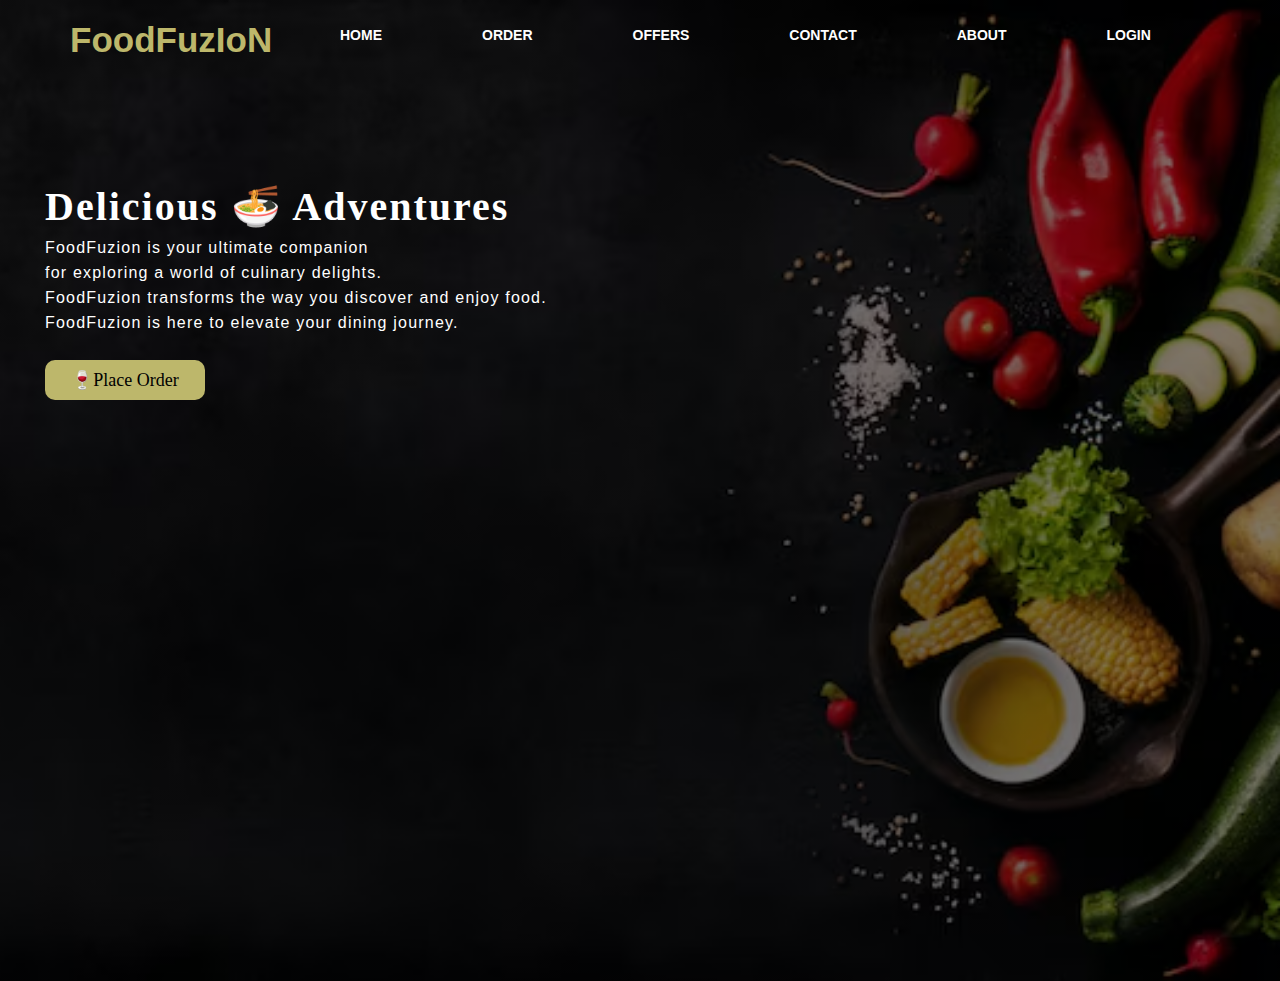
<file: index.html>
<!DOCTYPE html>
<html lang="en">
<head>
    <meta charset="UTF-8">
    <meta name="viewport" content="width=device-width, initial-scale=1.0">
    <title>FoodFuzIoN</title>
    <link rel="stylesheet" href="product.css">
</head>
<body>
    <div class="big">
    <div class="main">
        <div class="navbar">
            <div class="icon">
                <h2 class="logo">FoodFuzIoN</h2>
                
            </div>
            <!---------------------navbar--------------------->
            <div class="menu">
                <ul>
                    <li><a href="index.html">HOME</a></li>
                    <li><a href="order.html">ORDER</a></li>
                    <li><a href="offer.html">OFFERS</a></li>
                    <li><a href="contact.html">CONTACT</a></li>
                    <li><a href="about.html">ABOUT</a></li>
                    <li><a href="login.html">LOGIN</a></li>
                     
                </ul>
            </div>
        </div>
        <div class="content">
            <h2>Delicious 🍜 Adventures</h2>
            <p class="par">FoodFuzion is your ultimate companion<br>for exploring a world of culinary delights.
                <br>FoodFuzion transforms the way you discover and enjoy food.<br>
                FoodFuzion is here to elevate your dining journey.</p>
            
              <button class="cn">🍷<a href="login.html">Place Order</a></button><h1></h1>
        </div>
    </div>
    </div>
</body>
</html>
</file>
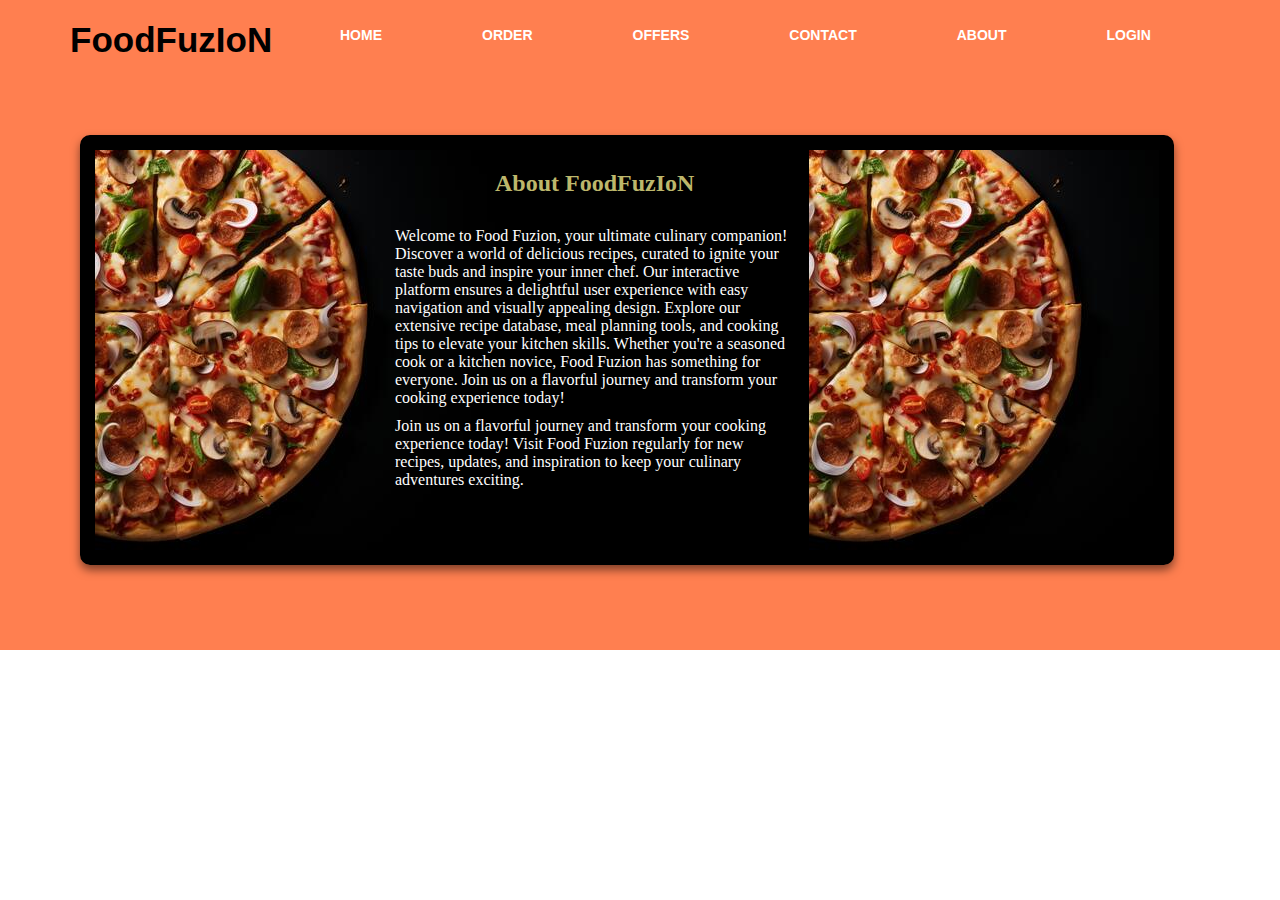
<file: about.html>
<!DOCTYPE html>
<html lang="en">
<head>
    <meta charset="UTF-8">
    <meta name="viewport" content="width=device-width, initial-scale=1.0">
    <title>Website</title>
    <link rel="stylesheet" href="product.css">
</head>
<body>
    <div class="big">
    <div class="main-about">
        <div class="navbar">
            <div class="icon">
                <h2 class="logo-about">FoodFuzIoN</h2>
            </div>
            <!---------------------navbar--------------------->
            <div class="menu">
                <ul>
                    <li><a href="index.html">HOME</a></li>
                    <li><a href="order.html">ORDER</a></li>
                    <li><a href="offer.html">OFFERS</a></li>
                    <li><a href="contact.html">CONTACT</a></li>
                    <li><a href="about.html">ABOUT</a></li>
                    <li><a href="login.html">LOGIN</a></li>
                </ul>
            </div>
        </div>
        <div class="about">
            <div class="about-container">
                <div class="about-us">
                    <h2>About FoodFuzIoN</h2>
                    <div class="para">
                        <p>Welcome to Food Fuzion, your ultimate culinary companion! Discover a world of delicious recipes, curated to ignite your taste buds and inspire your inner chef. Our interactive platform ensures a delightful user experience with easy navigation and visually appealing design. Explore our extensive recipe database, meal planning tools, and cooking tips to elevate your kitchen skills. Whether you're a seasoned cook or a kitchen novice, Food Fuzion has something for everyone. Join us on a flavorful journey and transform your cooking experience today!</p>
                    </div>
                    <p class="parag">Join us on a flavorful journey and transform your cooking experience today! Visit Food Fuzion regularly for new recipes, updates, and inspiration to keep your culinary adventures exciting.</p>
                </div>
            </div>
        </div>
    </div>
    </div>
</body>
</html>
</file>
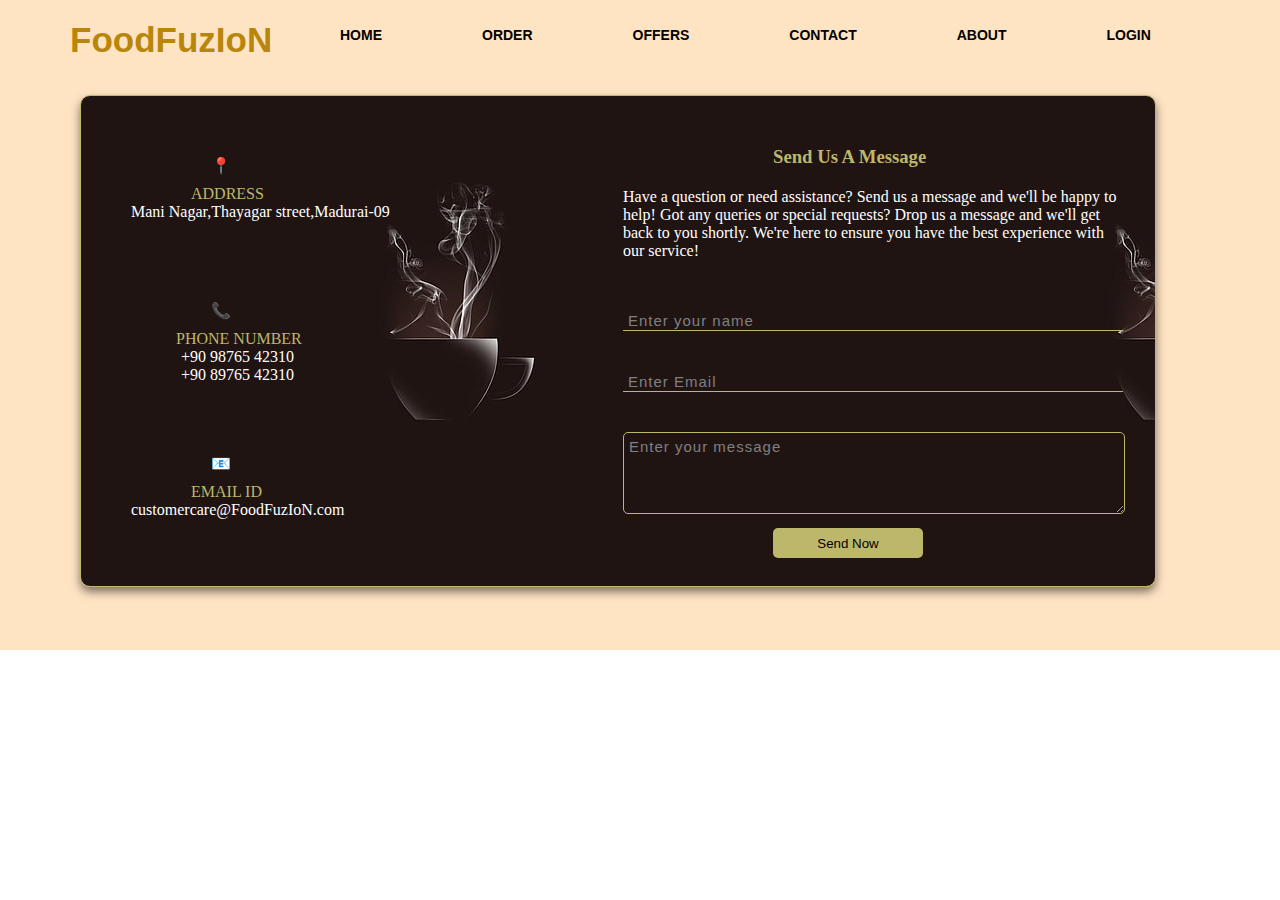
<file: contact.html>
<!DOCTYPE html>
<html lang="en">
<head>
    <meta charset="UTF-8">
    <meta name="viewport" content="width=device-width, initial-scale=1.0">
    <title>Website</title>
    <link rel="stylesheet" href="product.css">
</head>
<body>
    <div class="big">
    <div class="main-contact">
        <div class="navbar-contact">
            <div class="icon-contact">
                <h2 class="logo-contact">FoodFuzIoN</h2>
            </div>
            <!---------------------navbar--------------------->
            <div class="menu-contact">
                <ul>
                    <li><a href="index.html">HOME</a></li>
                    <li><a href="order.html">ORDER</a></li>
                    <li><a href="offer.html">OFFERS</a></li>
                    <li><a href="contact.html">CONTACT</a></li>
                    <li><a href="about.html">ABOUT</a></li>
                    <li><a href="login.html">LOGIN</a></li>
                </ul>
            </div>
        </div>
        <div class="contact-box">
            <div class="contact-container">
                <div class="contact-info">
                    <div class="address">
                        <div class="add-icon">📍</div>
                        <div class="name">ADDRESS</div>
                        <div class="need">Mani Nagar,Thayagar street,Madurai-09</div>
                    </div>
                    <div class="phone">
                        <div class="add-icon">📞</div>
                        <div class="name">PHONE NUMBER</div>
                        <div class="need">+90 98765 42310</div>
                        <div class="need">+90 89765 42310</div>
                    </div>
                    <div class="email">
                        <div class="add-icon">📧</div>
                        <div class="name">EMAIL ID</div>
                        <div class="need">customercare@FoodFuzIoN.com</div>
                    </div>
                </div>
                <div class="contact-message">
                    <h3>Send Us A Message</h3>
                    <p>Have a question or need assistance? Send us a message and we'll be happy to help! Got any queries or special requests? Drop us a message and we'll get back to you shortly. We're here to ensure you have the best experience with our service!</p>
                    <div class="msg-box1">
                        <input type="text" name="name" placeholder="Enter your name">
                    </div>
                    <div class="msg-box2">
                        <input type="email" name="email" placeholder="Enter Email">
                    </div>
                    <div>
                        <textarea placeholder="Enter your message"></textarea>
                    </div>
                    <button  href="order.html" type="submit">Send Now</button>
                </div>
            </div>
        </div>
    </div>
    </div>
</body>
</html>
</file>
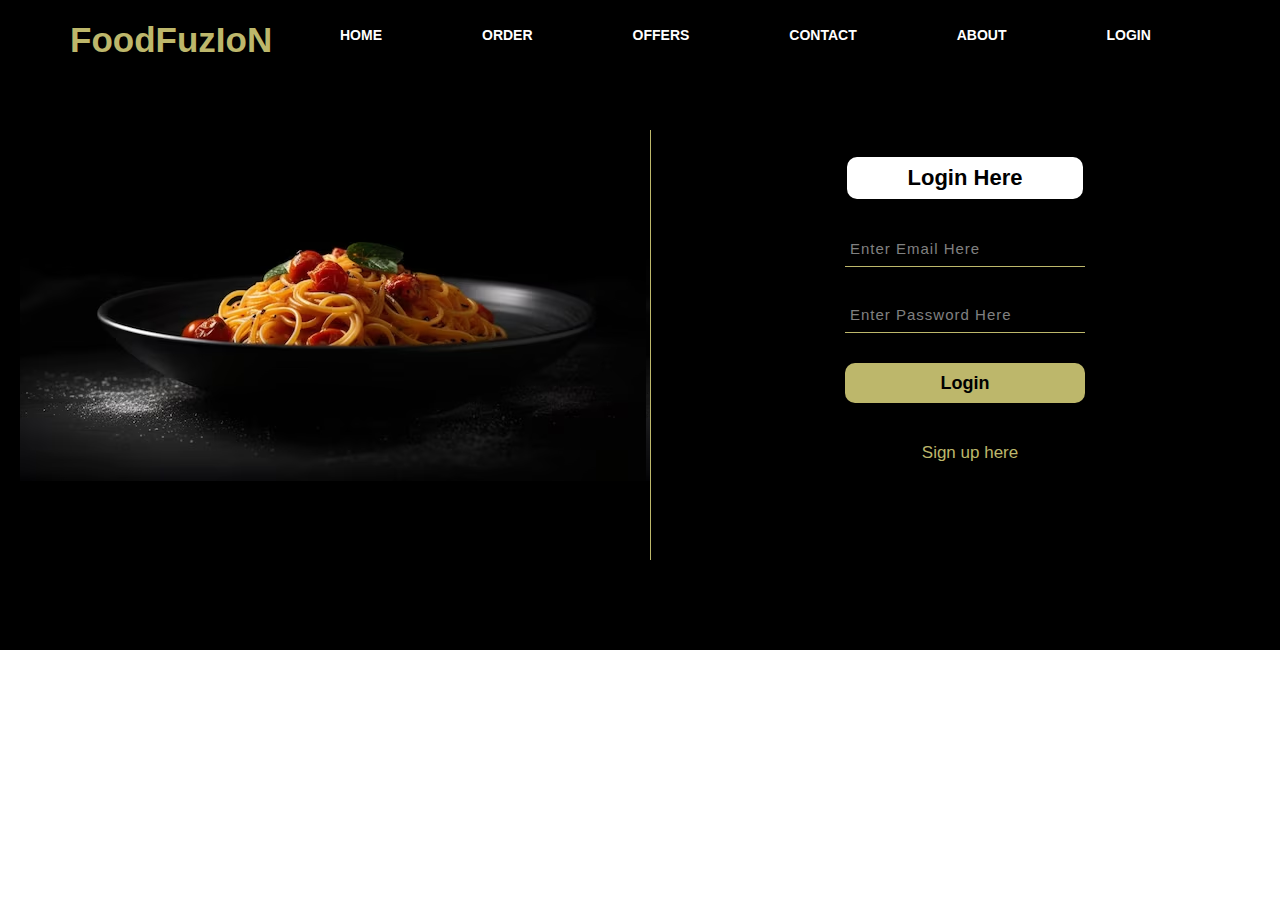
<file: login.html>
<!DOCTYPE html>
<html lang="en">
<head>
    <meta charset="UTF-8">
    <meta name="viewport" content="width=device-width, initial-scale=1.0">
    <title>Website</title>
    <link rel="stylesheet" href="product.css">
</head>
<body>
    <div class="big">
    <div class="main-login">
        <div class="navbar">
            <div class="icon">
                <h2 class="logo">FoodFuzIoN</h2>
            </div>
            <!---------------------navbar--------------------->
            <div class="menu">
                <ul>
                    <li><a href="index.html">HOME</a></li>
                    <li><a href="order.html">ORDER</a></li>
                    <li><a href="offer.html">OFFERS</a></li>
                    <li><a href="contact.html">CONTACT</a></li>
                    <li><a href="about.html">ABOUT</a></li>
                    <li><a href="login.html">LOGIN</a></li>
                </ul>
            </div>    
        </div>
        <div class="form">
            <h2>Login Here</h2>
            <input type="email" name="email" placeholder="Enter Email Here">
            <input type="password" name="" placeholder="Enter Password Here">
            <button class="btn2"><a href="order.html">Login</a></button>

            <p class="link">Don't have an account<br>
            <a href="order.html">Sign up here</a></p>
        </div>
        <div class="food-title">
        </div>
    </div>
    </div>
</body>
</html>
</file>
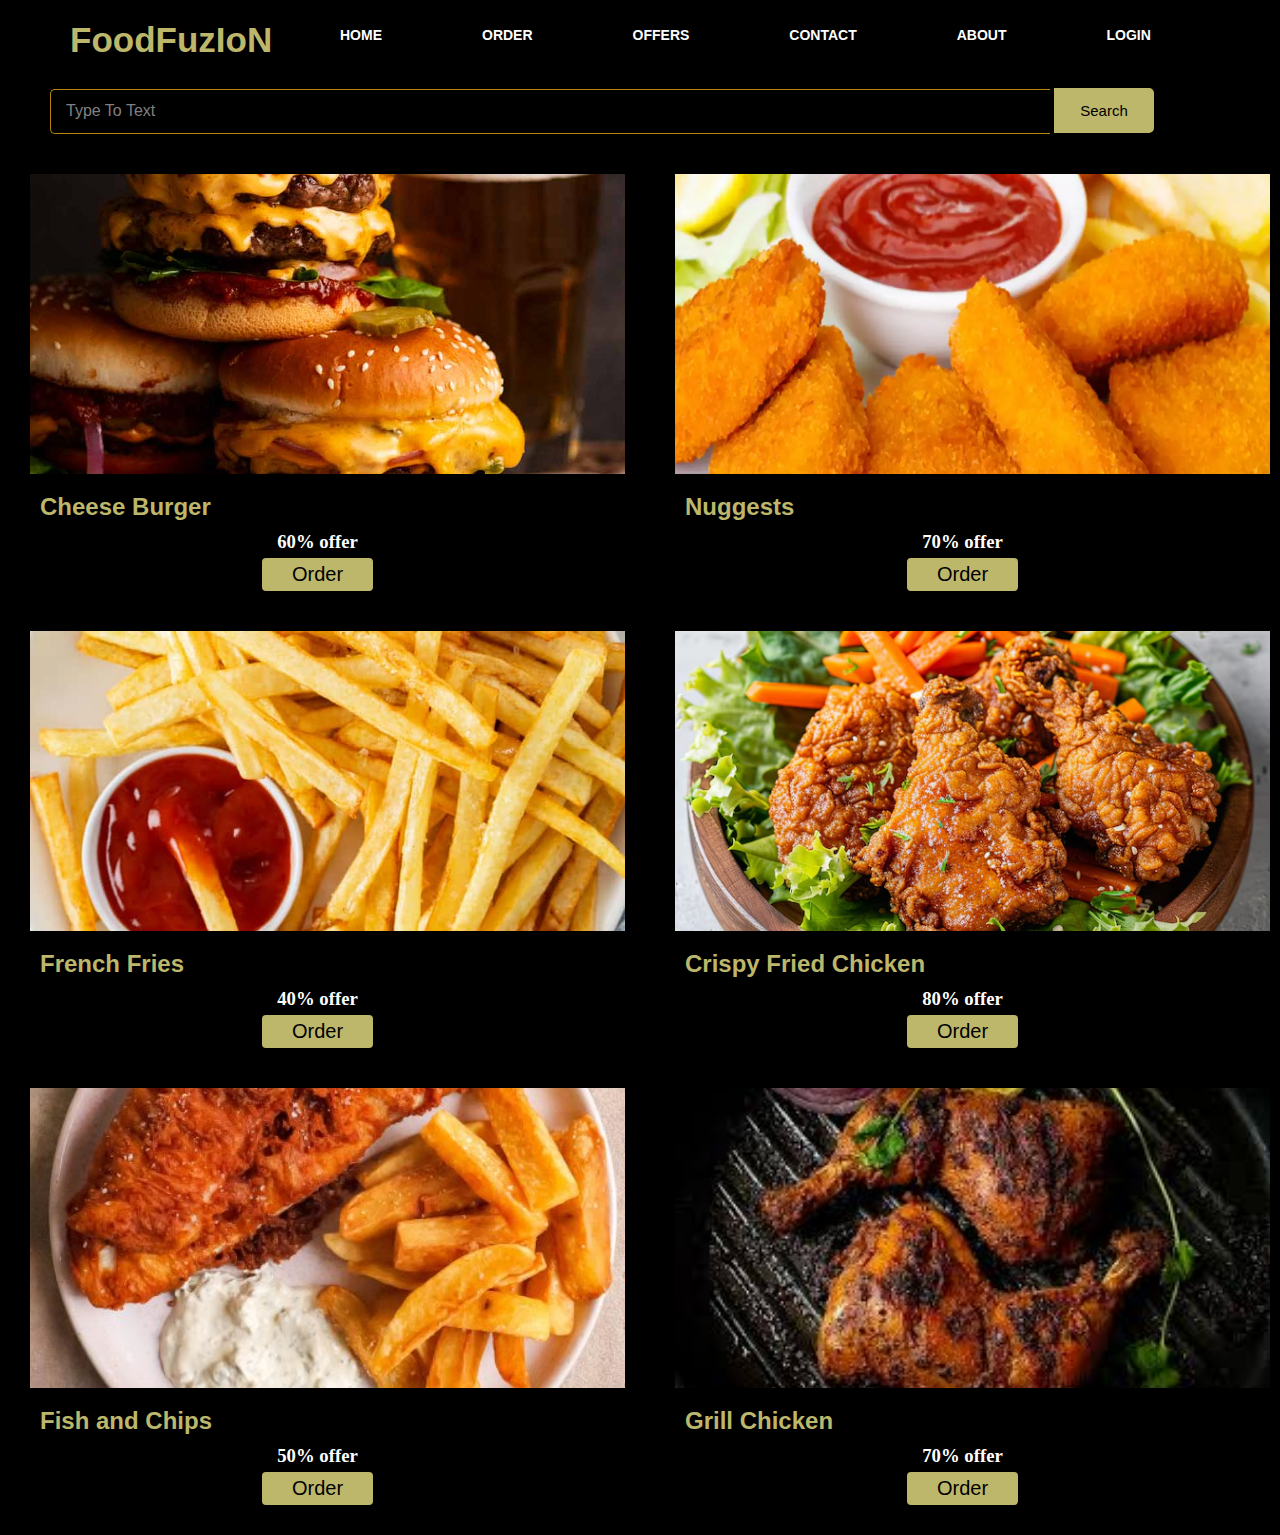
<file: offer.html>
<!DOCTYPE html>
<html lang="en">
<head>
    <meta charset="UTF-8">
    <meta name="viewport" content="width=device-width, initial-scale=1.0">
    <title>Website</title>
    <link rel="stylesheet" href="product.css">
</head>
<body>
    <div class="big">
    <div class="main-offer">
        <div class="navbar">
            <div class="icon">
                <h2 class="logo">FoodFuzIoN</h2>
            </div>
            <!---------------------navbar--------------------->
            <div class="menu">
                <ul>
                    <li><a href="index.html">HOME</a></li>
                    <li><a href="order.html">ORDER</a></li>
                    <li><a href="offer.html">OFFERS</a></li>
                    <li><a href="contact.html">CONTACT</a></li>
                    <li><a href="about.html">ABOUT</a></li>
                    <li><a href="login.html">LOGIN</a></li>
                </ul>
            </div>
        </div>
        <div class="search">
            <input class="srch" type="search" name="" placeholder="Type To Text">
            <a href="#"> <button class="btn">Search</button></a>
        </div>
        <div class="offer-box">
        <section class="offers">
            <div class="offer">
                <img src="burger.jpg">
                <h2>Cheese Burger</h2>
                <h3>60% offer</h3>
                <button href="login.html">Order</button>
            </div>
            <div class="offer">
                <img src="nuggets.webp">
                <h2>Nuggests</h2>
                <h3>70% offer</h3>
                <button href="login.html">Order</button>
            </div>
            <div class="offer">
                <img src="french fries.jpg">
                <h2>French Fries</h2>
                <h3>40% offer</h3>
                <button href="login.html">Order</button>
            </div>
            <div class="offer">
                <img src="crispy chicken.avif">
                <h2>Crispy Fried Chicken</h2>
                <h3>80% offer</h3>
                <button href="login.html">Order</button>
            </div>
            <div class="offer">
                <img src="fish and chips.jpeg">
                <h2>Fish and Chips</h2>
                <h3>50% offer</h3>
                <button href="login.html">Order</button>
            </div>
            <div class="offer">
                <img src="grillchicken.jpg">
                <h2>Grill Chicken</h2>
                <h3>70% offer</h3>
                <button href="login.html">Order</button>
            </div>
        </section>
        </div>
    </div>
    </div>
</body>
</html>
</file>
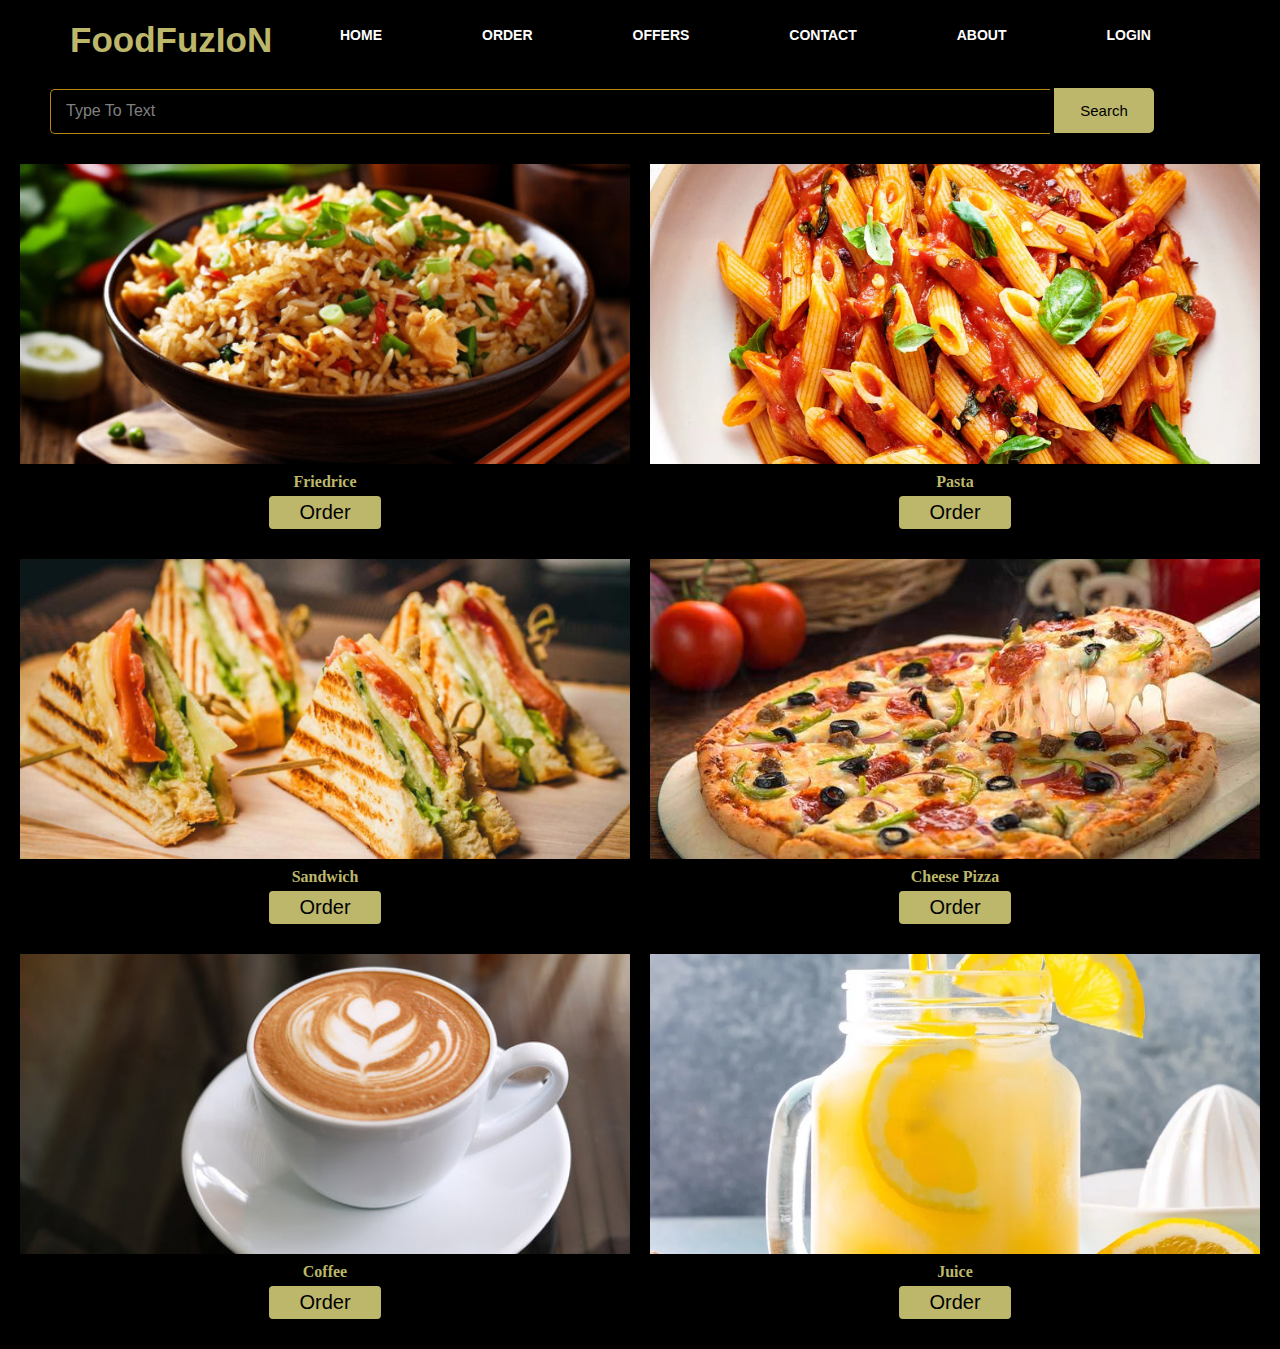
<file: order.html>
<!DOCTYPE html>
<html lang="en">
<head>
    <meta charset="UTF-8">
    <meta name="viewport" content="width=device-width, initial-scale=1.0">
    <title>Website</title>
    <link rel="stylesheet" href="product.css">
</head>
<body>
    <div class="big">
    <div class="main-order">
        <div class="navbar">
            <div class="icon">
                <h2 class="logo">FoodFuzIoN</h2>
            </div>
            <!---------------------navbar--------------------->
            <div class="menu">
                <ul>
                    <li><a href="index.html">HOME</a></li>
                    <li><a href="order.html">ORDER</a></li>
                    <li><a href="offer.html">OFFERS</a></li>
                    <li><a href="contact.html">CONTACT</a></li>
                    <li><a href="about.html">ABOUT</a></li>
                    <li><a href="login.html">LOGIN</a></li>
                </ul>
            </div>
        </div>
        <div class="search">
            <input class="srch" type="search" name="" placeholder="Type To Text">
            <a href="#"> <button class="btn">Search</button></a>
        </div>
        <div class="item-box">
        <section class="items">
            <div class="item">
                <img src="friedrice.jpg">
                <h4>Friedrice</h4>
                <button href="login.html">Order</button>
            </div>
            <div class="item">
                <img src="pasta.webp">
                <h4>Pasta</h4>
                <button href="login.html">Order</button>
            </div>
            <div class="item">
                <img src="sandwich-recipe.jpg">
                <h4>Sandwich</h4>
                <button href="login.html">Order</button>
            </div>
            <div class="item">
                <img src="cheese.jpg">
                <h4>Cheese Pizza</h4>
                <button href="login.html">Order</button>
            </div>
            <div class="item">
                <img src="coffe.jpg">
                <h4>Coffee</h4>
                <button href="login.html">Order</button>
            </div>
            <div class="item">
                <img src="juice.webp">
                <h4>Juice</h4>
                <button href="login.html">Order</button>
            </div>
        </section>
        </div>
    </div>
    </div>
</body>
</html>
</file>
<file: product.css>
*{
    margin: 0;
    padding: 0; 
}
.main{
    width: 100%;
    background: linear-gradient(to top, rgba(0,0,0,0.5)50%,rgba(0,0,0,0.5)50%), url(1b.avif);
    background-position: center;
    background-size: cover;
    height:109vh;
    
}

.navbar{
    width: 1200px;
    height: 75px;
    margin:auto;
}
.icon{
    width:200px;
    float:left;
    height:70px;

}
.logo{
    color:darkkhaki;
    font-size:35px;
    font-family: Arial;
    padding-left:30px;
    float:left;
    padding-top:20px;
}
.menu
{
    width: 400px;
    float:left;
    height:70px;
}
ul{
   float:left;
   display:flex;
   justify-content: center;
   align-items:center;
}
ul li{
    list-style: none;
    margin-left: 100px;
    margin-top:27px;
    font-size: 14px;
}
ul li a{
    text-decoration: none;
    color:#fff;
    font-family:Arial;
    font-weight: bold;
    transition: 0.4s ease-in-out;
}
ul li a:hover{
    color: darkkhaki;
}




.srch{
    font-family: 'Times New Edition';
    width: 1000px;
    height: 45px;
    background:transparent;
    border: 1px solid darkgoldenrod;
    margin-top: 13px;
    color:#fff;
    border-right:none;
    font-size: 16px;
    padding:10px;
    margin-left:50px;
    border-bottom-left-radius: 5px;
    border-top-left-radius: 5px;
}
.btn{
    width:100px;
    height:45px;
    background:darkkhaki;
    border:2px solid darkkhaki;
    margin-top: 13px;
    color:#000;
    font-size: 15px;
    border-bottom-right-radius: 5px;
    border-top-right-radius: 5px;
}
.btn:focus{
    outline: none;
}
.srch:focus{
    outline:none;
}



.content{
    width:1200px;
    height:auto;
    margin-top:70px;
    margin-left:25px;
    color:#fff;
    position:relative;

}
.content .par
{   width:1200px;
    padding-left: 20px;
    padding-bottom: 25px;
    font-family:Arial;
    letter-spacing: 1.2px;
    line-height:25px;
}
.content h2
{
   font-family:'Times New Edition';
   font-size:40px;
   padding-left: 20px;
   margin-top:9%;
   letter-spacing: 2px;
   padding-bottom: 5px;
}
.content .cn
{
    width:160px;
    height:40px;
    background:darkkhaki;
    border:none;
    margin-bottom:10px;
    margin-left:20px;
    font-size: 18px;
    border-radius: 10px;
    cursor: pointer;
    transition: 0.2s all;

}
.content .cn a{
    text-decoration: none;
    color:#000;
    transition:.3s ease;
    font-family: 'Times New Edition';
}
.cn:hover{
    background-color: #fff;
}
.content span{
    color:darkkhaki;
    font-size: 50px;
}


.main-login{
    background: black;
    height:650px;
}
.form{
    width:250px;
    height:380px;
    background:linear-gradient(to top, rgba(0,0,0,0.8)50%,rgba(0,0,0,0.8)50%);
    position:absolute;
    top:100px;
    border-top-left-radius: none;
    border-bottom-left-radius: none;
    border-radius: 10px;
    padding:25px;
    margin-left:820px;
    margin-top: 30px;
}
.form h2{
    width:220px;
    font-family:sans-serif;
    text-align: center;
    color:black;
    font-size: 22px;
    background-color: #fff;
    border-radius: 10px;
    margin: 2px;
    padding: 8px;
}
.form input{
    width:240px;
    height:35px;
    background:transparent;
    border-bottom: 1px solid darkkhaki;
    border-top:none;
    border-right:none;
    border-left: none;
    color: #fff;
    font-size:15px;
    letter-spacing: 1px;
    margin-top: 30px;
    font-family: sans-serif;
}
.form input:focus{
    outline:none;
}
::placeholder{
    color: #000;
    font-family: Arial;
}
.btn2{
    width:240px;
    height:40px;
    background:darkkhaki;
    border:none;
    margin-top: 30px;
    font-size:18px;
    border-radius: 10px;
    cursor: pointer;
    color: #fff;
}
.btn2:hover{
    background:#fff;
    color: darkkhaki;
}
.btn2 a{
    text-decoration: none;
    color: #000;
    font-weight: bold;
}
.form .link{
    font-family: Arial;
    font-size:17px;
    padding-top: 20px;
    text-align:center;
}
.form .link a{
    text-decoration: none;
    color: darkkhaki;
}
.liw{
    padding-top: 15px;
    padding-bottom: 10px;
    text-align:center;
    color: darkkhaki;
}
.food-title{
    background:url(italian-food-spaghetti-pasta-black-plate-dark-background_892776-24.avif);
    width:630px;
    height:430px;
    margin-left:20px;
    margin-top: 55px;
    border-right: 1px solid darkkhaki;
}


.main-contact{
    background:bisque;
    height:650px;
}
.navbar-contact{
    width: 1200px;
    height: 75px;
    margin:auto;
}
.icon-contact{
    width:200px;
    float:left;
    height:70px;
}
.logo-contact{
    color:darkgoldenrod;
    font-size:35px;
    font-family: Arial;
    padding-left:30px;
    float:left;
    padding-top:20px;
}
.menu-contact
{
    width: 400px;
    float:left;
    height:70px;
}
.menu-contact ul{
   float:left;
   display:flex;
   justify-content: center;
   align-items:center;
}
.menu-contact ul li{
    list-style: none;
    margin-left: 100px;
    margin-top:27px;
    font-size: 14px;
}
.menu-contact ul li a{
    text-decoration: none;
    color:black;
    font-family:Arial;
    font-weight: bold;
    transition: 0.4s ease-in-out;
}
.menu-contact ul li a:hover{
    color: darkgoldenrod;
}
.contact-box {
    color: #fff;
    background: url(cof.jpg);
    border: 1px solid darkkhaki;
    width: 80%;
    height: 450px;
    margin-top: 20px;
    margin-left: 80px;
    border-radius: 10px;
    padding: 20px;
    box-shadow: 0 5px 10px rgba(0, 0, 0, 0.5);
    padding-right:30px;
}
.contact-container {
    display: flex;
    justify-content: space-between;
    height: 100%;
}
.contact-info {
    flex: 1;
    margin-right: 20px;
}
.contact-info .address
{
    margin-top:40px;
    margin-bottom:30px;
}
.contact-info .phone
{
    margin-top:80px;
    margin-bottom:30px;
}
.contact-info .email
{
    margin-top:70px;
    margin-bottom:30px;
}
.contact-info .address .add-icon{
    padding-left: 110px;
}
.contact-info .phone .add-icon{
    padding-left: 110px;
}
.contact-info .email .add-icon{
    padding-left: 110px;
}
.contact-info .address .name{
    padding-left: 90px;
    color:darkkhaki;
    padding-top:10px;
}
.contact-info .phone .name{
    padding-left: 75px;
    color:darkkhaki;
    padding-top:10px
}
.contact-info .email .name{
    padding-left: 90px;
    color:darkkhaki;
    padding-top:10px
}
.contact-info .address .need{
    padding-left: 30px;   
}
.contact-info .phone .need{
    padding-left: 80px;   
}
.contact-info .email .need{
    padding-left: 30px;   
}
.contact-message {
    flex: 1;
}
.contact-message h3 {
    margin-top:30px;
    margin-bottom: 10px;
    margin-left: 150px;
    color: darkkhaki;
}
.contact-message p {
    margin-bottom: 20px;
    margin-top: 20px;
}
.contact-message .msg-box1,.contact-message .msg-box2{
    margin-bottom:10px;
}
.contact-message .msg-box1 input
 {  
    
    width: 500px;
    height:20px;
    background:transparent;
    border-bottom: 1px solid darkkhaki;
    border-top:none;
    border-right:none;
    border-left: none;
    color: #fff;
    font-size:15px;
    letter-spacing: 1px;
    margin-top: 30px;
    font-family: sans-serif;
}
.contact-message .msg-box2 input
 {  
    
    width: 500px;
    height:20px;
    background:transparent;
    border-bottom: 1px solid darkkhaki;
    border-top:none;
    border-right:none;
    border-left: none;
    color: #fff;
    font-size:15px;
    letter-spacing: 1px;
    margin-top: 30px;
    font-family: sans-serif;
}
.contact-message textarea
 { 
    width: 500px;
    height:80px;
    border-radius:5px;
    background:transparent;
    border: 1px solid darkkhaki;
    color: #fff;
    font-size:15px;
    letter-spacing: 1px;
    margin-top: 30px;
    font-family: sans-serif;
}
.contact-message input,
.contact-message textarea {
    color: #fff;
}
.contact-message input:focus{
    outline:none;
}
.contact-message textarea:focus{
    outline:none;
}
::placeholder{
    padding-left: 5px;
    color: gray;
    font-family:Arial ;
}
.contact-message textarea::placeholder
{
    padding-top: 5px;
}
.contact-message button {
    background-color: darkkhaki;
    color: #000;
    width:150px;
    height:30px;
    padding-bottom:5px;
    padding-top:5px;
    cursor: pointer;
    margin-left:150px;
    margin-top: 10px;
    border:none;
    border-radius: 5px;
}
.contact-message button:hover {
    background-color: white;
}


.main-about{
    background: coral;
    height:650px;
}
.logo-about{
    color:black;
    font-size:35px;
    font-family: Arial;
    padding-left:30px;
    float:left;
    padding-top:20px;
}
.about{
    color: #fff;
    background: url(pizza.jpeg);
    border-right:none;
    width: 80%;
    height: 360px;
    margin-top: 60px;
    margin-left: 80px;
    border: 15px solid black;
    border-radius: 10px;
    padding: 20px;
    box-shadow: 0 5px 10px rgba(0, 0, 0, 0.5);
}
.about h2{
    padding-left:380px;
    color:darkkhaki;
}
.about .para{
    width:400px;
    padding-left:280px;
    padding-top: 30px;
}
.about .parag{
    width:400px;
    padding-left:280px;
    padding-top:10px;

}



.main-order{
    background:black;
}
.items{
    display:grid;
    grid-template-columns: repeat(2,2fr);
    padding: 30px 20px;
    grid-column-gap: 20px;
    grid-row-gap:30px;
}
.items img{
    width:100%;
    height:300px;
    object-fit:cover;
    cursor:pointer;
    transition:0.2s ease;
}
.item img:hover{
    transform:scale(1.04);
}
.item h4{
    padding:5px;
    text-align:center;
    color: darkkhaki;
}
.item button{
    padding: 5px 30px;
    border:none;
    outline:none;
    background-color:darkkhaki;
    color:black;
    cursor:pointer;
    border-radius:4px;
    font-size:20px;
    display:block;
    margin:0 auto;
    transition: 0.2s all;
}
.item button:hover{
    transform:scale(1.08);
}
.main-offer{
    background:black;
}
.offers{
    display:grid;
    grid-template-columns: repeat(2,2fr);
    padding: 30px 20px;
    grid-column-gap: 50px;
    grid-row-gap:30px;
}
.offers img{
    width:100%;
    height:300px;
    object-fit:cover;
    cursor:pointer;
    transition:0.2s ease;
    margin:10px;
}
.offer img:hover{
    transform:scale(1.04);
}
.offer h2{
    padding:5px;
    color: darkkhaki;
    font-family: Arial;
    padding-left:20px;
}
.offer h3{
    padding:5px;
    text-align: center;
    color:white;
}
.offer button{
    padding: 5px 30px;
    border:none;
    outline:none;
    background-color:darkkhaki;
    color:black;
    cursor:pointer;
    border-radius:4px;
    font-size:20px;
    display:block;
    margin:0 auto;
    transition: 0.2s all;
}
.offer button:hover{
    transform:scale(1.08);
}
</file>
